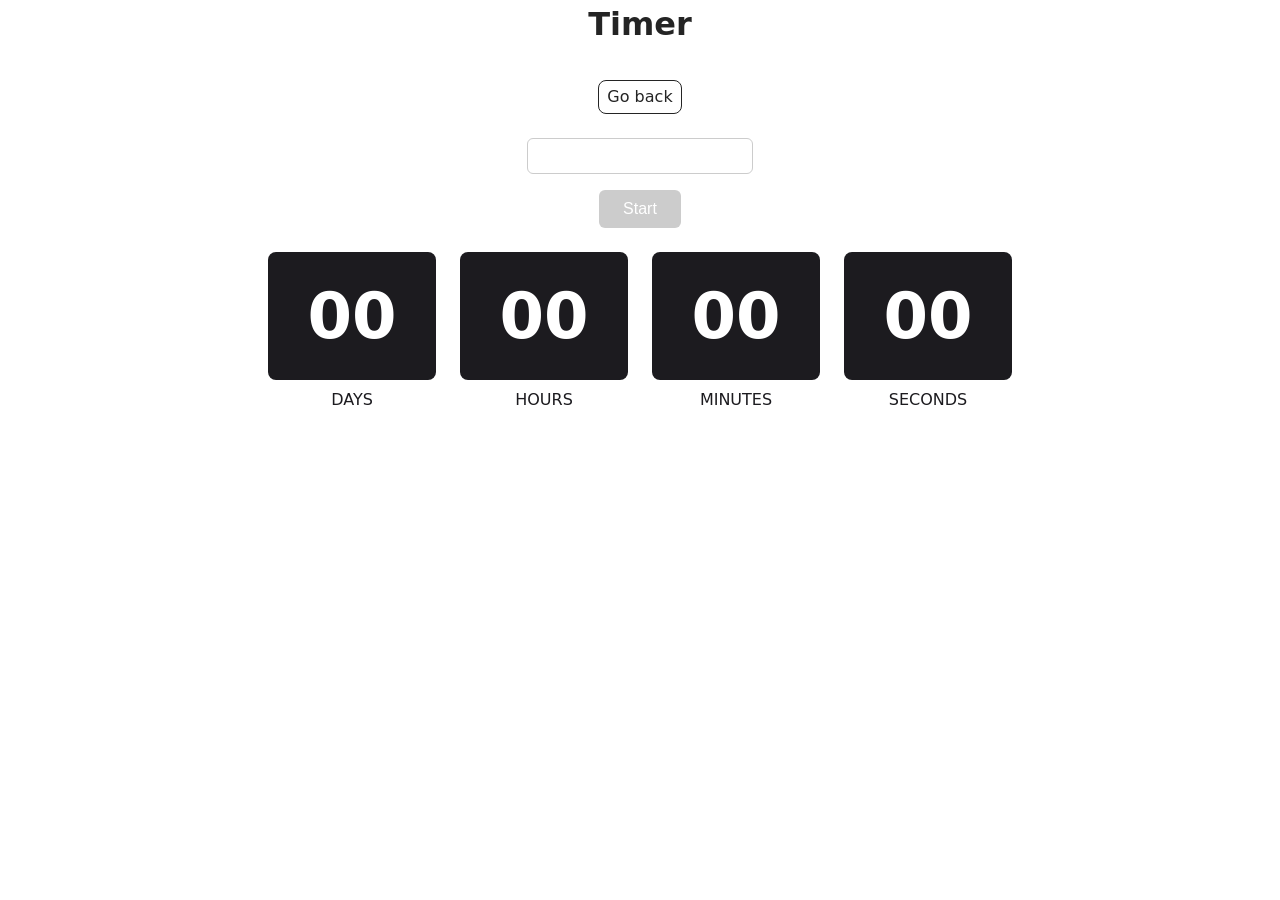
<file: src/1-timer.html>
<!DOCTYPE html>
<html lang="en">
  <head>
    <meta charset="UTF-8" />
    <meta http-equiv="X-UA-Compatible" content="IE=edge" />
    <meta name="viewport" content="width=device-width, initial-scale=1.0" />
    <title>Timer</title>
    <link rel="stylesheet" href="./css/styles.css" />
  </head>
  <body>
    <main>
      <div class="container">
        <h1 class="main-title">Timer</h1>
        <a class="back-link" href="./index.html">Go back</a>
        <input type="text" id="datetime-picker" />
        <button type="button" data-start disabled>Start</button>

        <div class="timer">
          <div class="field">
            <span class="value" data-days>00</span>
            <span class="label">Days</span>
          </div>
          <div class="field">
            <span class="value" data-hours>00</span>
            <span class="label">Hours</span>
          </div>
          <div class="field">
            <span class="value" data-minutes>00</span>
            <span class="label">Minutes</span>
          </div>
          <div class="field">
            <span class="value" data-seconds>00</span>
            <span class="label">Seconds</span>
          </div>
        </div>
      </div>
    </main>
    <script type="module" src="./js/1-timer.js"></script>
  </body>
</html>
</file>
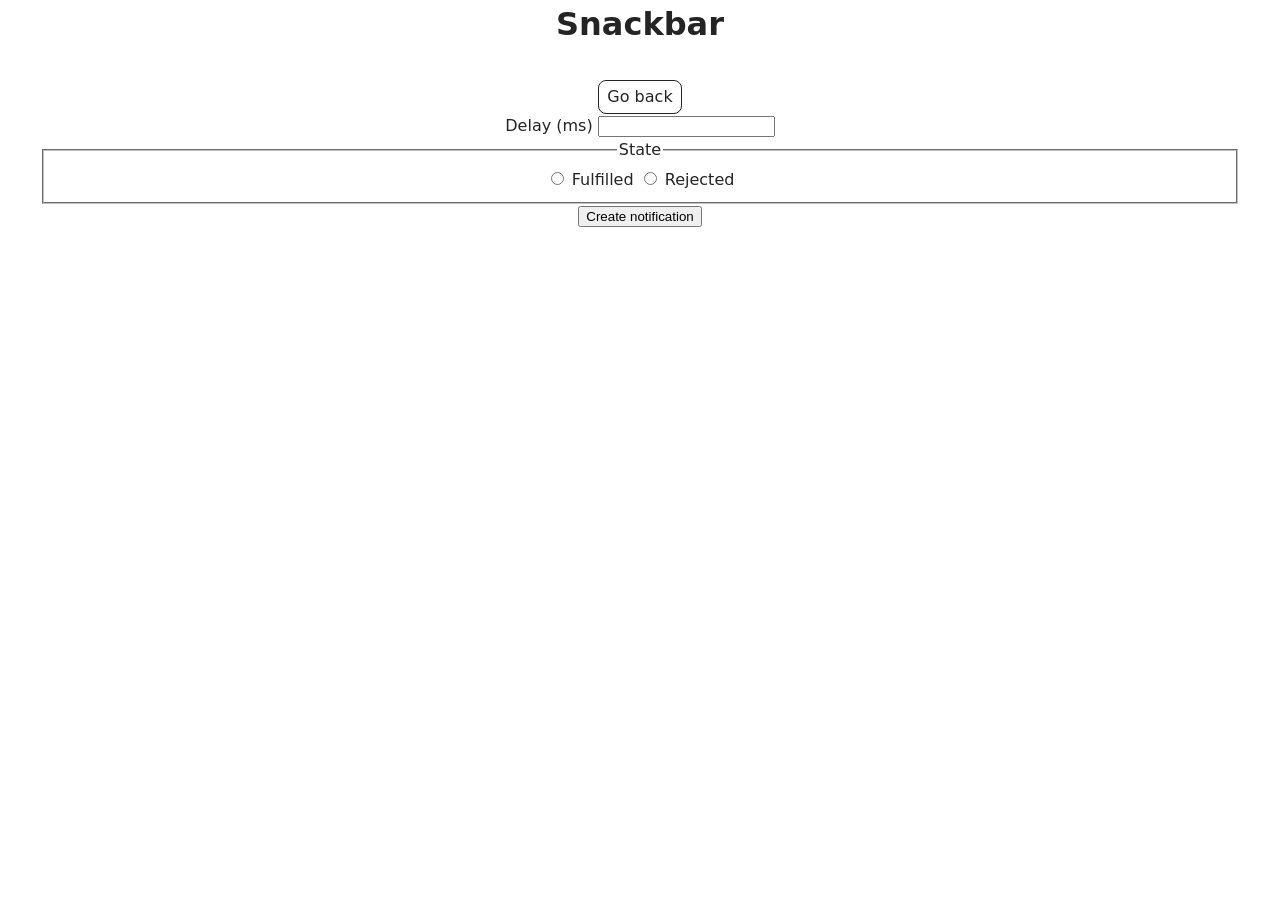
<file: src/2-snackbar.html>
<!DOCTYPE html>
<html lang="en">
  <head>
    <meta charset="UTF-8" />
    <meta http-equiv="X-UA-Compatible" content="IE=edge" />
    <meta name="viewport" content="width=device-width, initial-scale=1.0" />
    <title>Snackbar</title>
    <link rel="stylesheet" href="./css/styles.css" />
  </head>
  <body>
    <main>
      <div class="container">
        <h1 class="main-title">Snackbar</h1>
        <a class="back-link" href="./index.html">Go back</a>
        <form class="form">
          <label>
            Delay (ms)
            <input type="number" name="delay" required />
          </label>

          <fieldset>
            <legend>State</legend>
            <label>
              <input type="radio" name="state" value="fulfilled" required />
              Fulfilled
            </label>
            <label>
              <input type="radio" name="state" value="rejected" required />
              Rejected
            </label>
          </fieldset>

          <button type="submit">Create notification</button>
        </form>
      </div>
    </main>
    <script type="module" src="./js/2-snackbar.js"></script>
  </body>
</html>
</file>
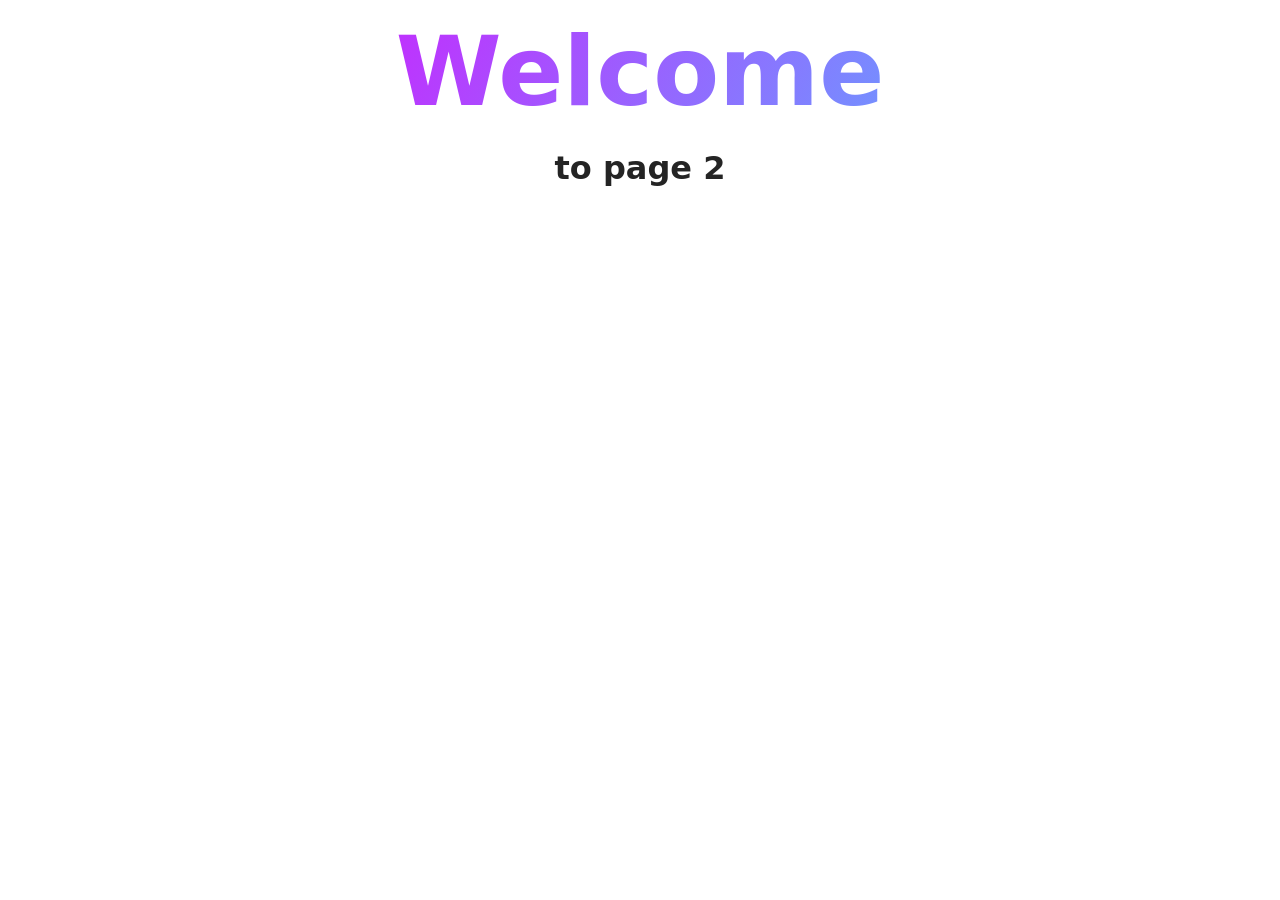
<file: src/page-2.html>
<!DOCTYPE html>
<html lang="en">
  <head>
    <meta charset="UTF-8" />
    <meta http-equiv="X-UA-Compatible" content="IE=edge" />
    <meta name="viewport" content="width=device-width, initial-scale=1.0" />
    <title>Page 2</title>
    <link rel="stylesheet" href="./css/styles.css" />
  </head>
  <body>
    <load
      src="./partials/header.html"
      icon-path="./img/sprite.svg#logo"
      highlight-act="active"
    />

    <main>
      <div class="container">
        <h1 class="main-title">
          <span class="main-title-gradient">Welcome</span> to page 2
        </h1>
        <load src="./partials/back-link.html" />
      </div>
    </main>

    <load src="./partials/footer.html" />
  </body>
</html>
</file>
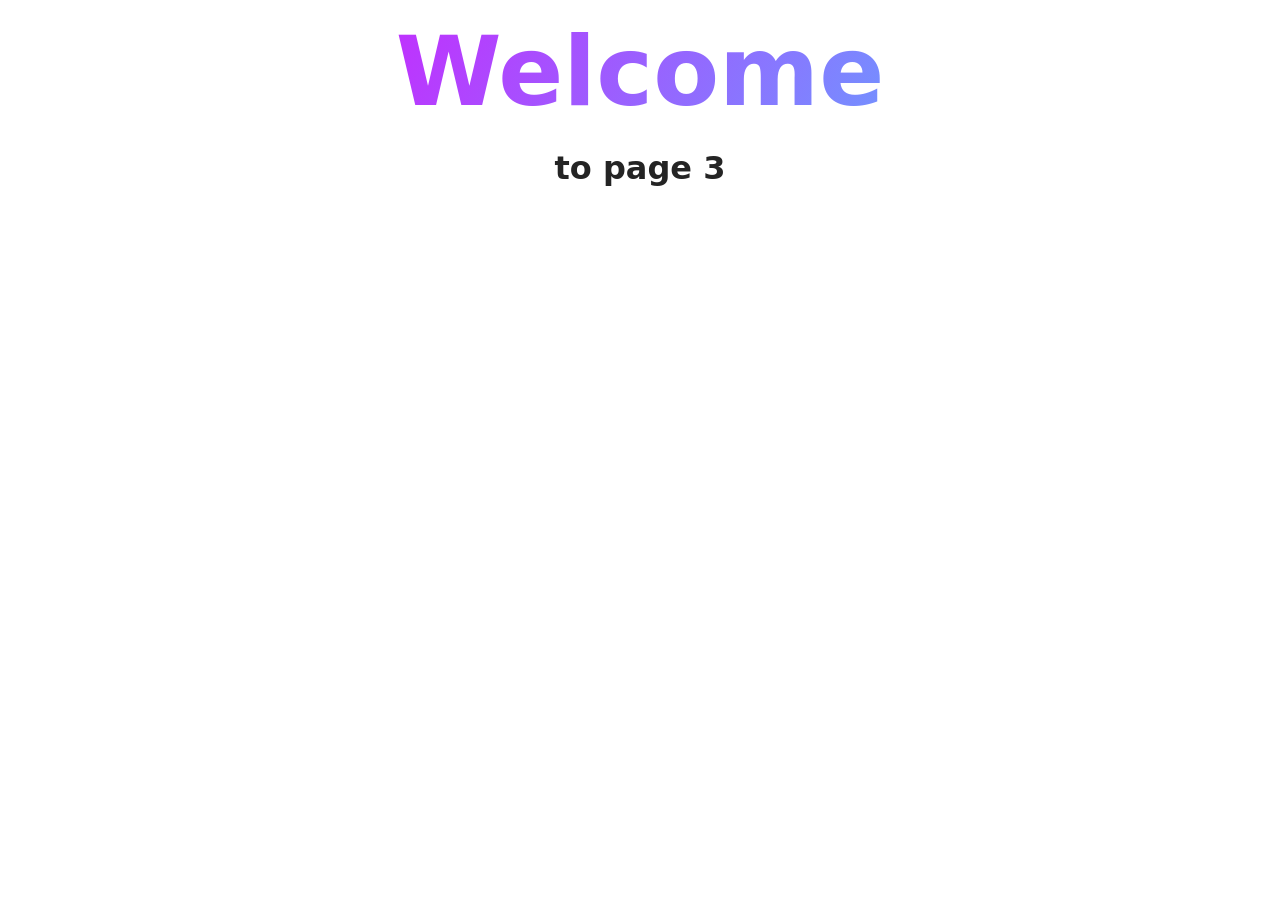
<file: src/page-3.html>
<!DOCTYPE html>
<html lang="en">
  <head>
    <meta charset="UTF-8" />
    <meta http-equiv="X-UA-Compatible" content="IE=edge" />
    <meta name="viewport" content="width=device-width, initial-scale=1.0" />
    <title>Page 3</title>
    <link rel="stylesheet" href="./css/styles.css" />
  </head>
  <body>
    <load
      src="./partials/header.html"
      icon-path="./img/sprite.svg#logo"
      highlight-curr="active"
    />

    <main>
      <div class="container">
        <h1 class="main-title">
          <span class="main-title-gradient">Welcome</span> to page 3
        </h1>
        <load src="./partials/back-link.html" />
      </div>
    </main>

    <load src="./partials/footer.html" />
  </body>
</html>
</file>
<file: src/css/styles.css>
/**
  |============================
  | include css partials with
  | default @import url()
  |============================
*/
/* Common styles */
@import url('./reset.css');
@import url('./base.css');
@import url('./container.css');
@import url('./animations.css');

/* Sections style */
@import url('./header.css');
@import url('./vite-promo.css');
@import url('./badges.css');
@import url('./back-link.css');
@import url('./footer.css');
@import url('./timer.css');
</file>
